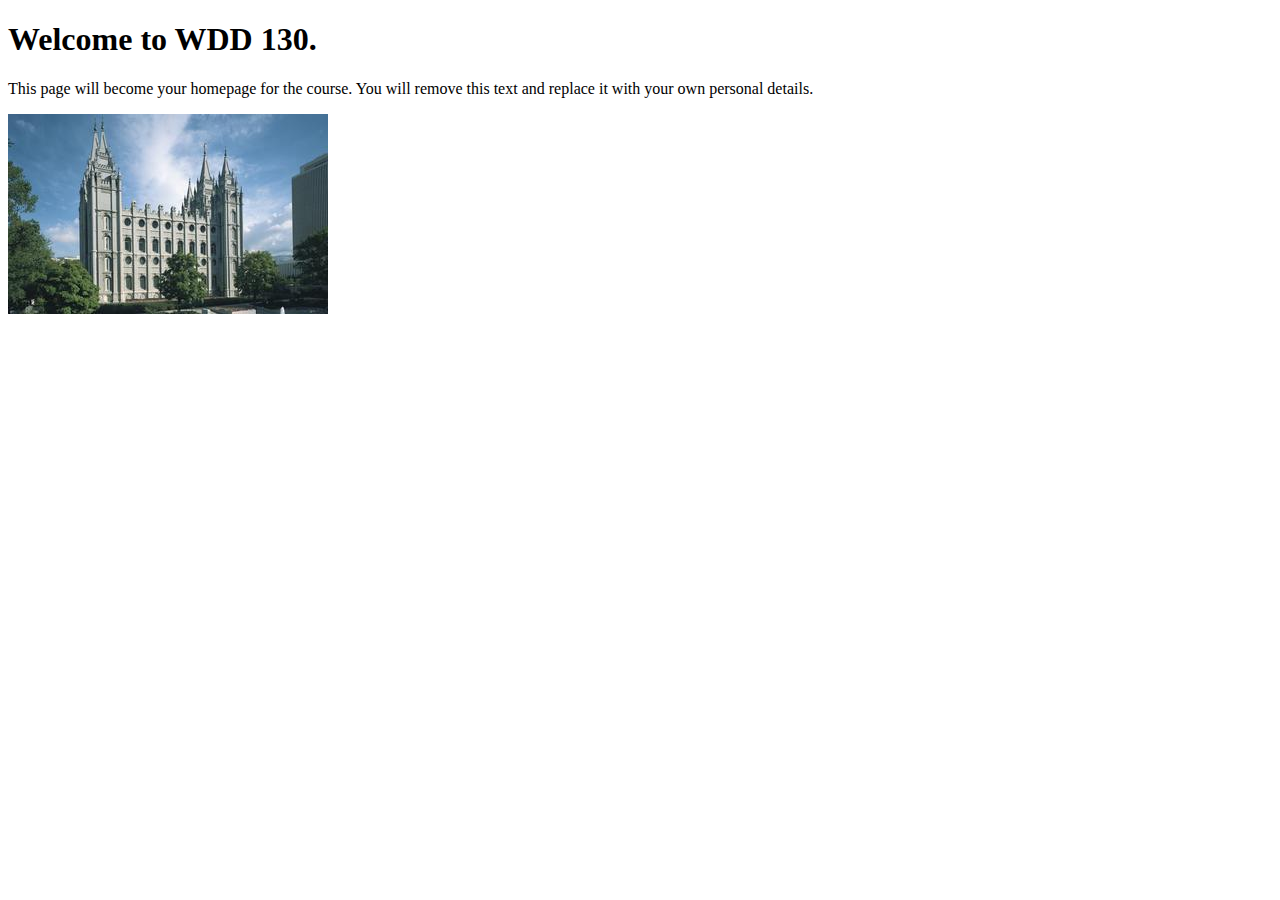
<file: index.html>
<!DOCTYPE html>
<html lang="en">
<head>
    <meta charset="UTF-8">
    <meta name="viewport" content="width=device-width, initial-scale=1.0">
    <title>WDD 130 | Personal Homepage</title>
</head>
<body>
    <h1>Welcome to WDD 130.</h1>
    <p>This page will become your homepage for the course. You will remove this text and replace it with your own personal details.</p>

    <img src="images/salt-lake-temple.jpg" alt="The Salt Lake Temple.">
</body>
</html>
</file>
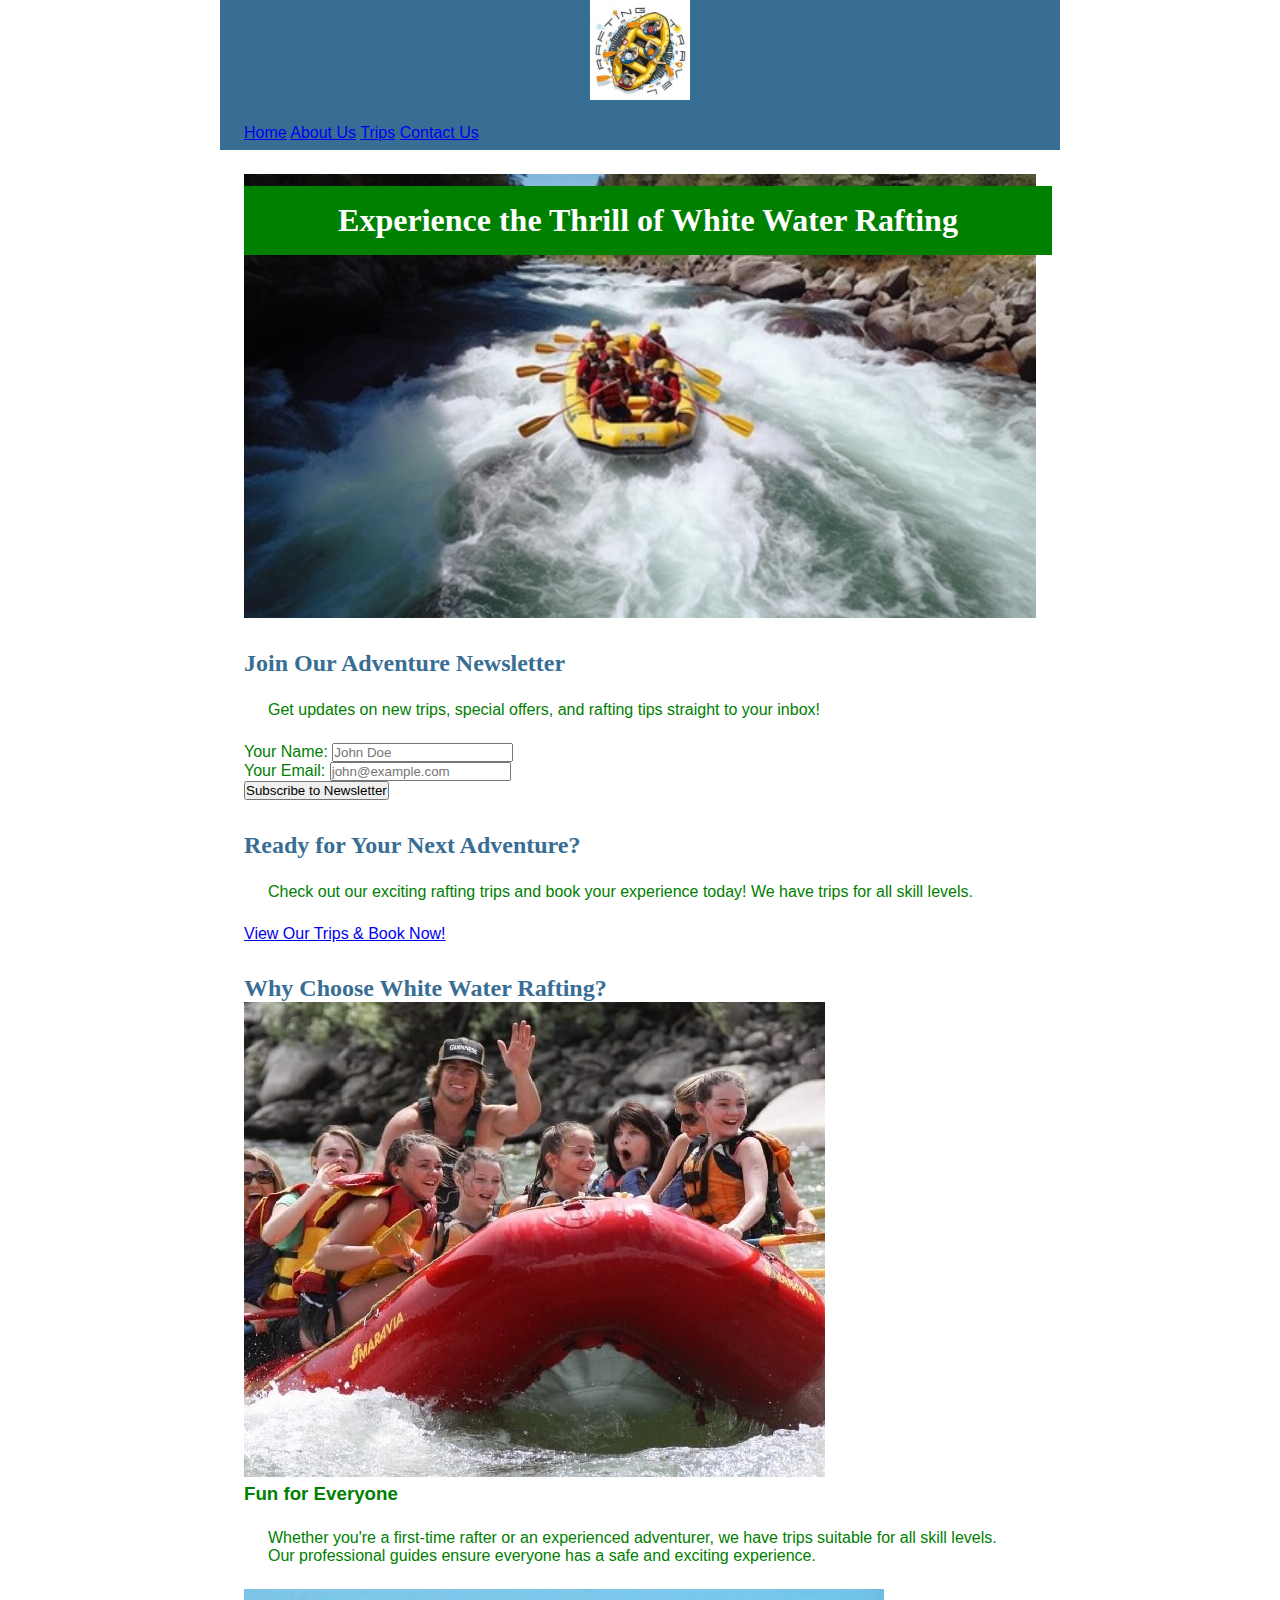
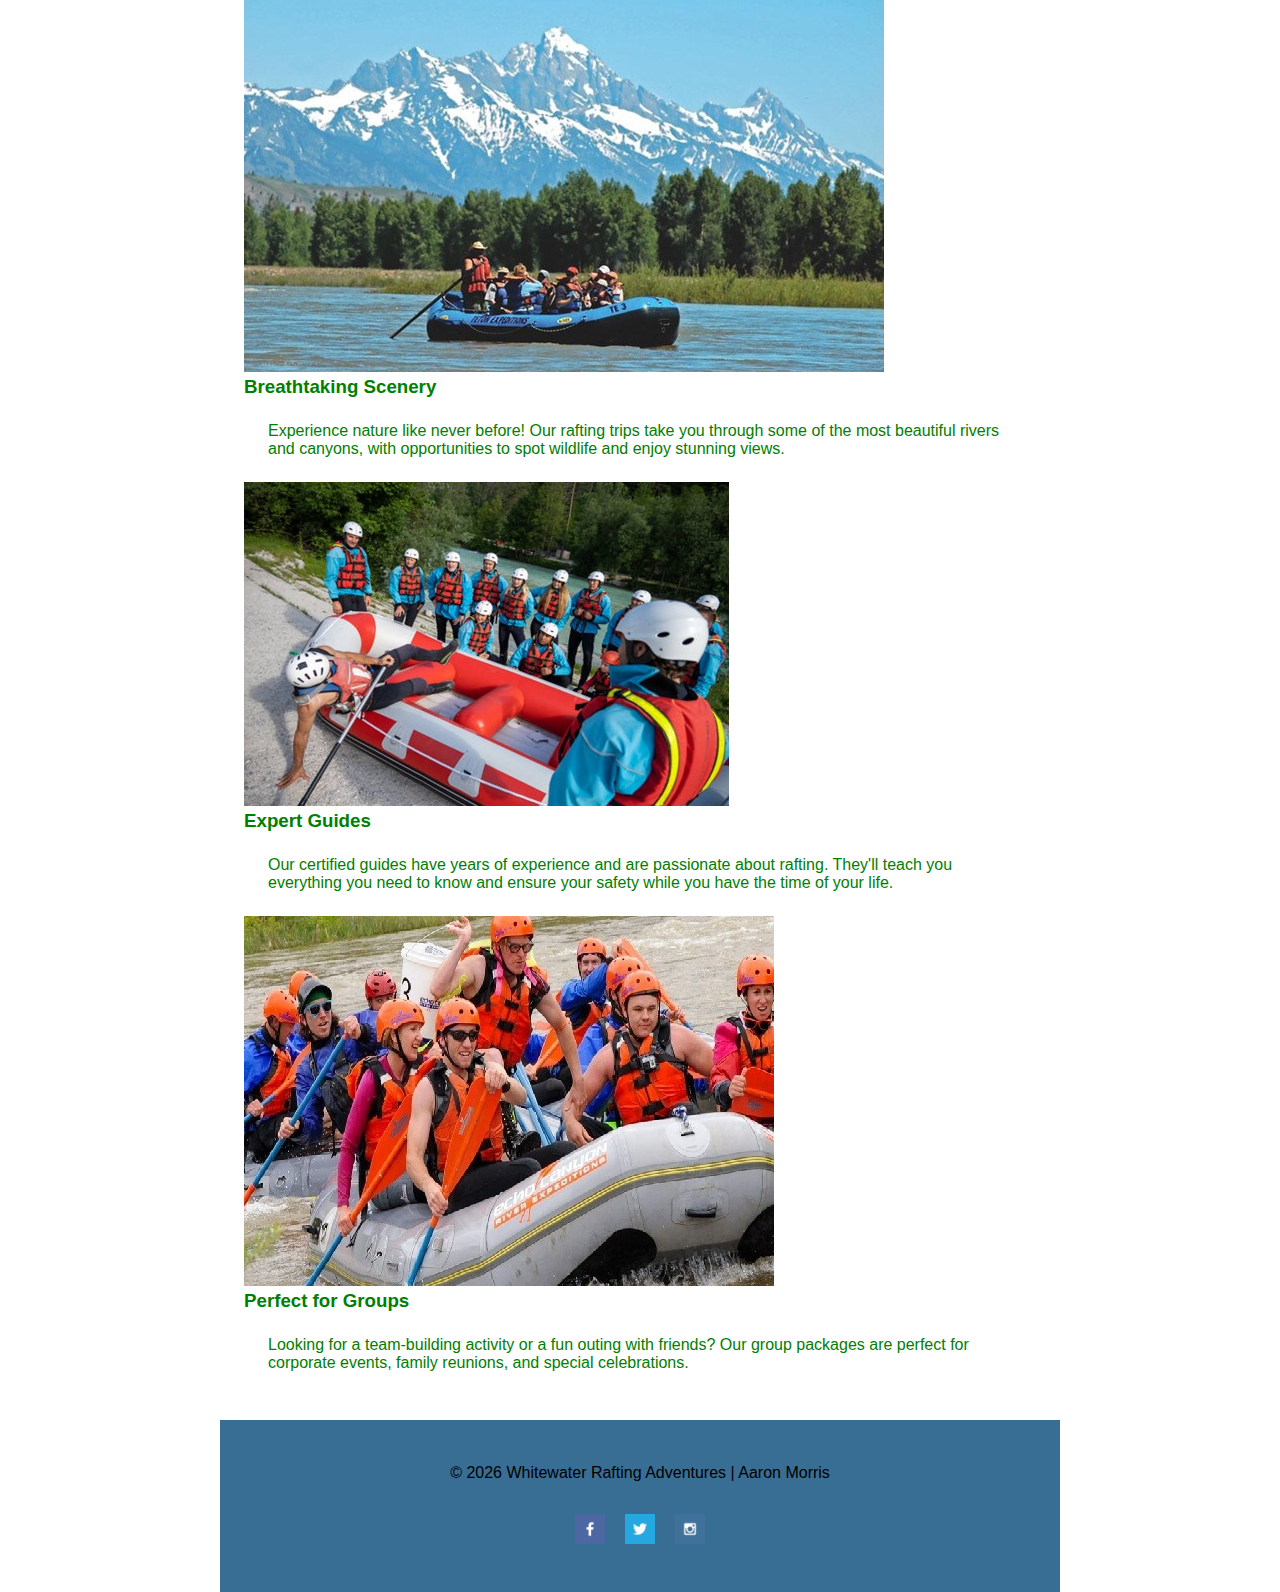
<file: wwr/index.html>
<!DOCTYPE html>
<html lang="en">

<head>
    <meta charset="UTF-8">
    <meta name="viewport" content="width=device-width, initial-scale=1.0">
    <title>White Water Rafting | Home | Experience the Thrill</title>
    <meta name="description"
      content="Experience thrilling white water rafting adventures. Sign up for our newsletter, explore our exciting trips, and start your adventure today!">
    <meta name="author" content="Aaron Morris" />
    <link rel="stylesheet" href="styles/rafting.css">
</head>

<body>
    <header>
        <!-- FIXED: Using same path as contact.html -->
        <img src="images/rafting_logo.jpg" alt="Whitewater Rafting Company Logo">
        <nav>
            <a href="index.html">Home</a>
            <a href="about.html">About Us</a>
            <a href="trips.html">Trips</a>
            <a href="contact.html">Contact Us</a>
        </nav>
    </header>

    <main>
        <!-- Hero Section with heading -->
        <section class="hero">
            <img src="images/hero-home.jpg" alt="White water rafting adventure">
            <h1>Experience the Thrill of White Water Rafting</h1>
        </section>

        <!-- Newsletter Sign Up Form -->
        <section class="newsletter">
            <h2>Join Our Adventure Newsletter</h2>
            <p>Get updates on new trips, special offers, and rafting tips straight to your inbox!
            </p>

            <form class="newsletter-form">
                <div class="form-group">
                    <label for="name">Your Name:</label>
                    <input type="text" id="name" name="name" placeholder="John Doe" required>
                </div>

                <div class="form-group">
                    <label for="email">Your Email:</label>
                    <input type="email" id="email" name="email" placeholder="john@example.com"
                      required>
                </div>

                <button type="submit" class="subscribe-button">Subscribe to Newsletter</button>
            </form>
        </section>

        <!-- Call to Action (links to trips.html) -->
        <section class="cta-section">
            <h2>Ready for Your Next Adventure?</h2>
            <p>Check out our exciting rafting trips and book your experience today! We have trips
                for all skill levels.</p>
            <a href="trips.html" class="cta-button">View Our Trips & Book Now!</a>
        </section>

        <!-- Purpose Grid Section - using CSS Grid -->
        <section class="purpose-grid">
            <h2>Why Choose White Water Rafting?</h2>

            <div class="grid-container">
                <div class="grid-item">
                    <img src="images/purpose-1.jpg" alt="Family rafting adventure">
                    <h3>Fun for Everyone</h3>
                    <p>Whether you're a first-time rafter or an experienced adventurer, we have
                        trips suitable for all skill levels. Our professional guides ensure everyone
                        has a safe and exciting experience.</p>
                </div>

                <div class="grid-item">
                    <img src="images/purpose-2.jpg" alt="Scenic river views">
                    <h3>Breathtaking Scenery</h3>
                    <p>Experience nature like never before! Our rafting trips take you through some
                        of the most beautiful rivers and canyons, with opportunities to spot
                        wildlife and enjoy stunning views.</p>
                </div>

                <div class="grid-item">
                    <img src="images/purpose-3.jpg" alt="Professional rafting guide">
                    <h3>Expert Guides</h3>
                    <p>Our certified guides have years of experience and are passionate about
                        rafting. They'll teach you everything you need to know and ensure your
                        safety while you have the time of your life.</p>
                </div>

                <div class="grid-item">
                    <img src="images/purpose-4.jpg" alt="Group rafting trip">
                    <h3>Perfect for Groups</h3>
                    <p>Looking for a team-building activity or a fun outing with friends? Our group
                        packages are perfect for corporate events, family reunions, and special
                        celebrations.</p>
                </div>
            </div>
        </section>
    </main>

    <footer>
        <div class="footer-content">
            <p>&copy; 2026 Whitewater Rafting Adventures | Aaron Morris</p>
            <nav class="socialmedia">
                <a href="https://facebook.com"><img src="images/facebook-icon.png"
                      alt="Visit our Facebook page"></a>
                <a href="https://twitter.com"><img src="images/twitter.png"
                      alt="Follow us on Twitter"></a>
                <a href="https://instagram.com"><img src="images/instagram.png"
                      alt="Follow us on Instagram"></a>
            </nav>
        </div>
    </footer>
</body>

</html>
</file>
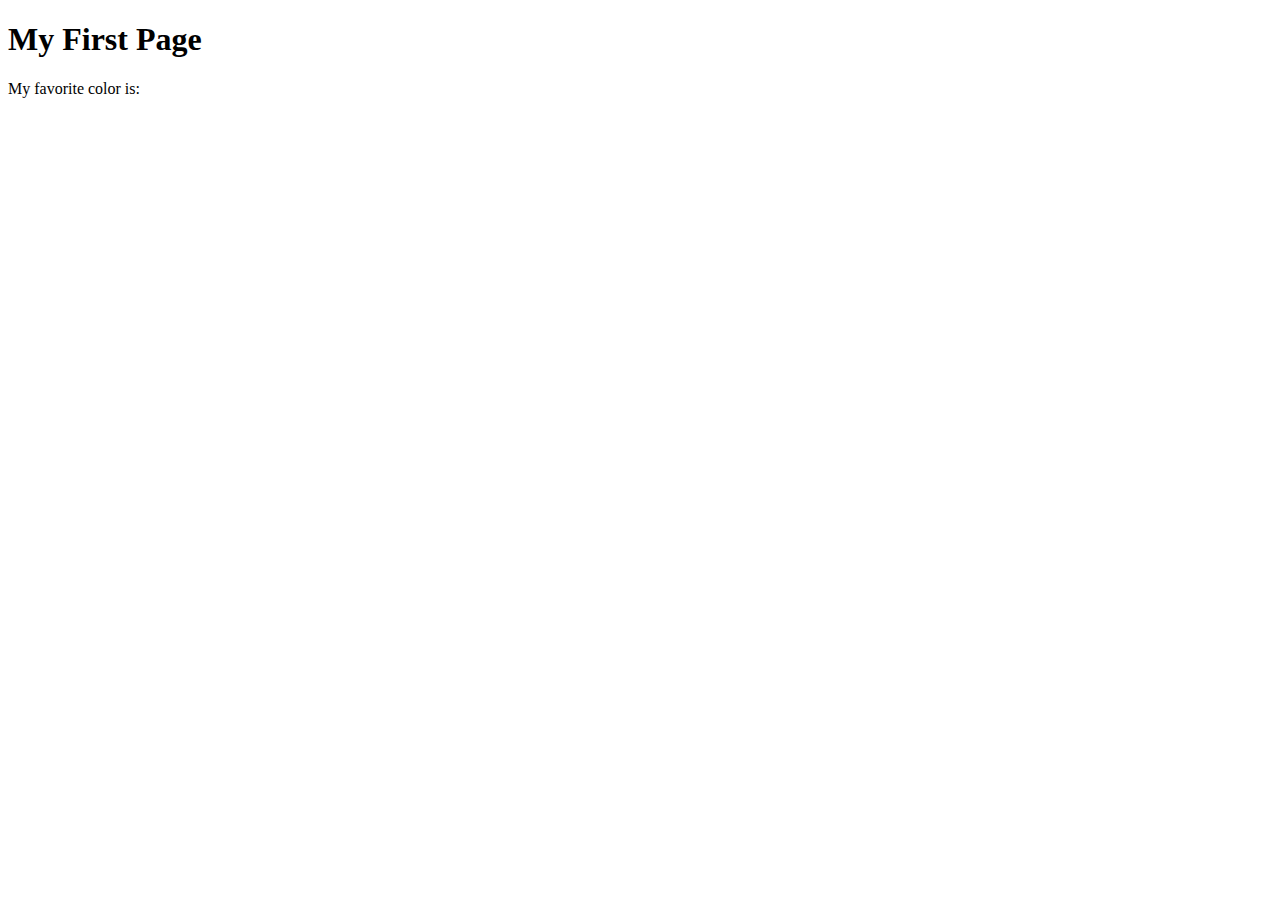
<file: week01/first-page.html>
<!DOCTYPE html>
<html lang="en">
<head>
    <meta charset="UTF-8">
    <meta name="viewport" content="width=device-width, initial-scale=1.0">
    <title>My First Page</title>
</head>
<body>
    <h1>My First Page</h1>
    <p>My favorite color is: </p>
</body>
</html>
</file>
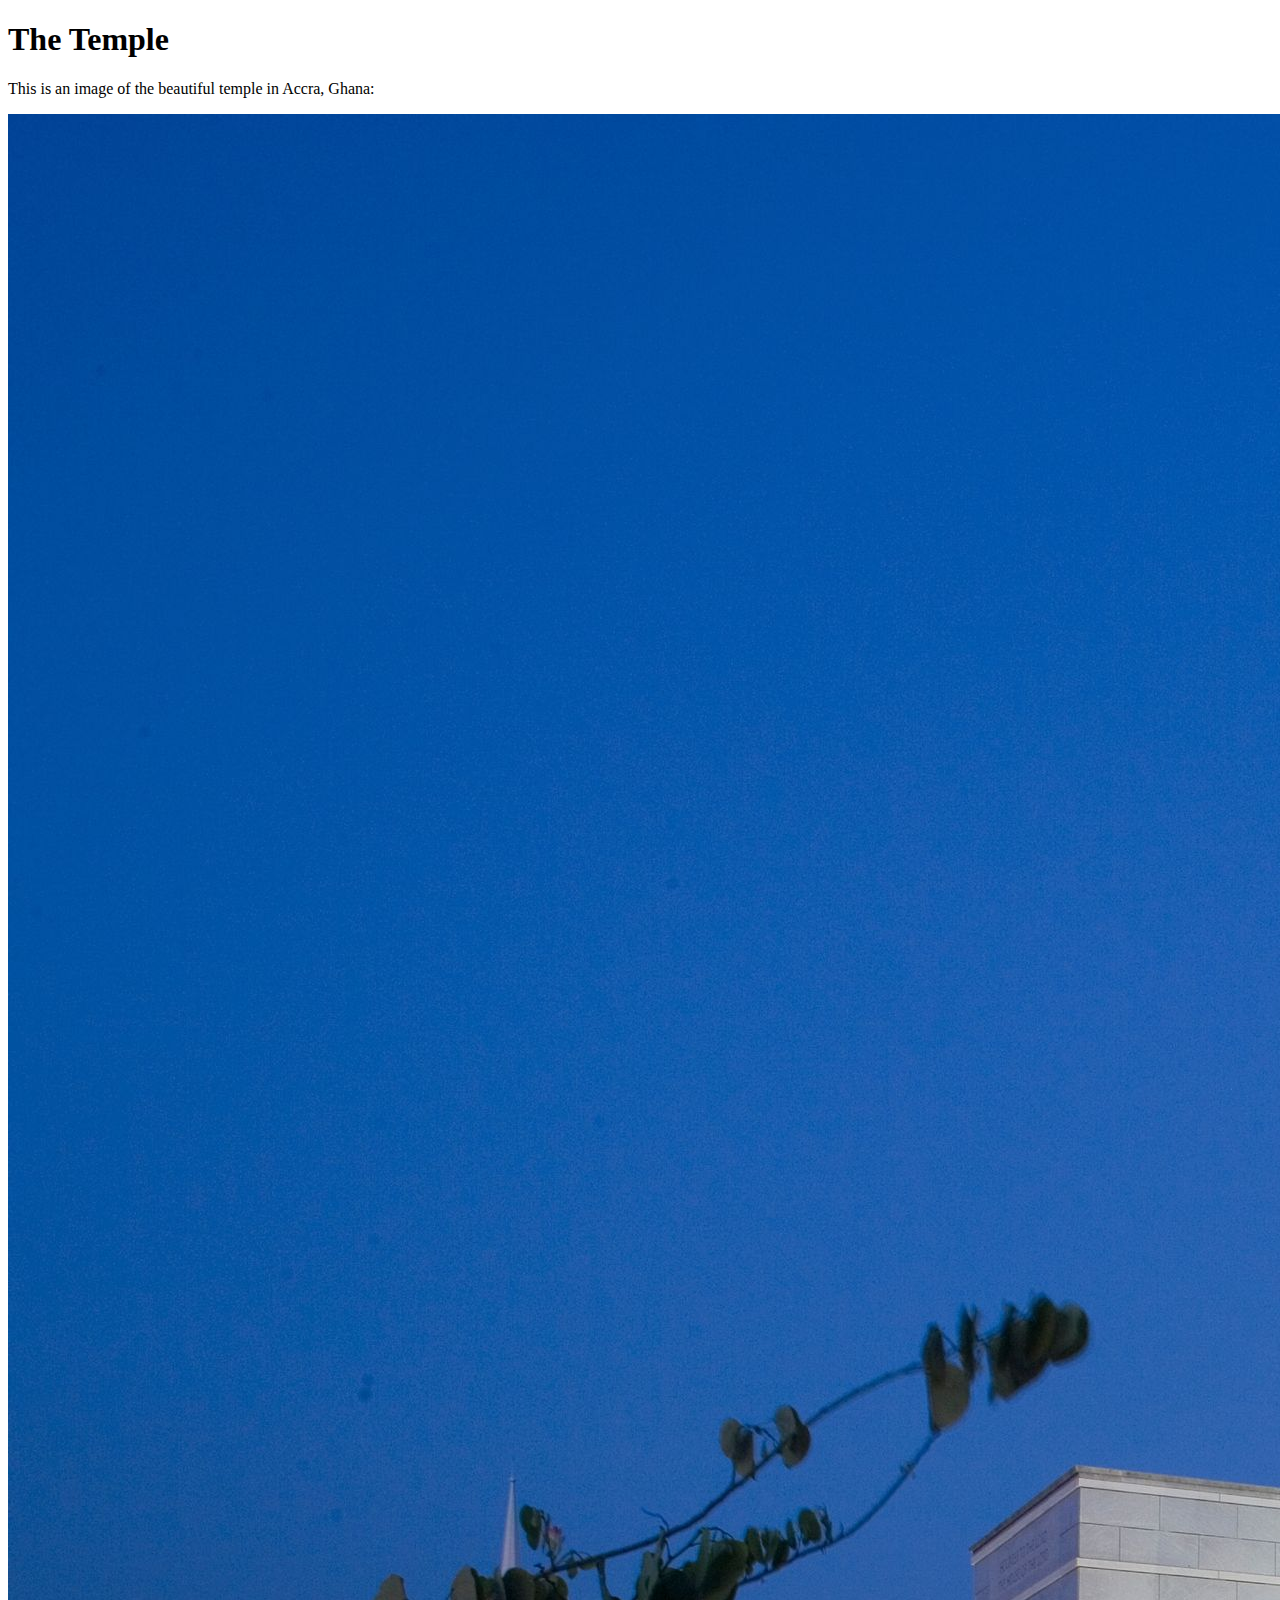
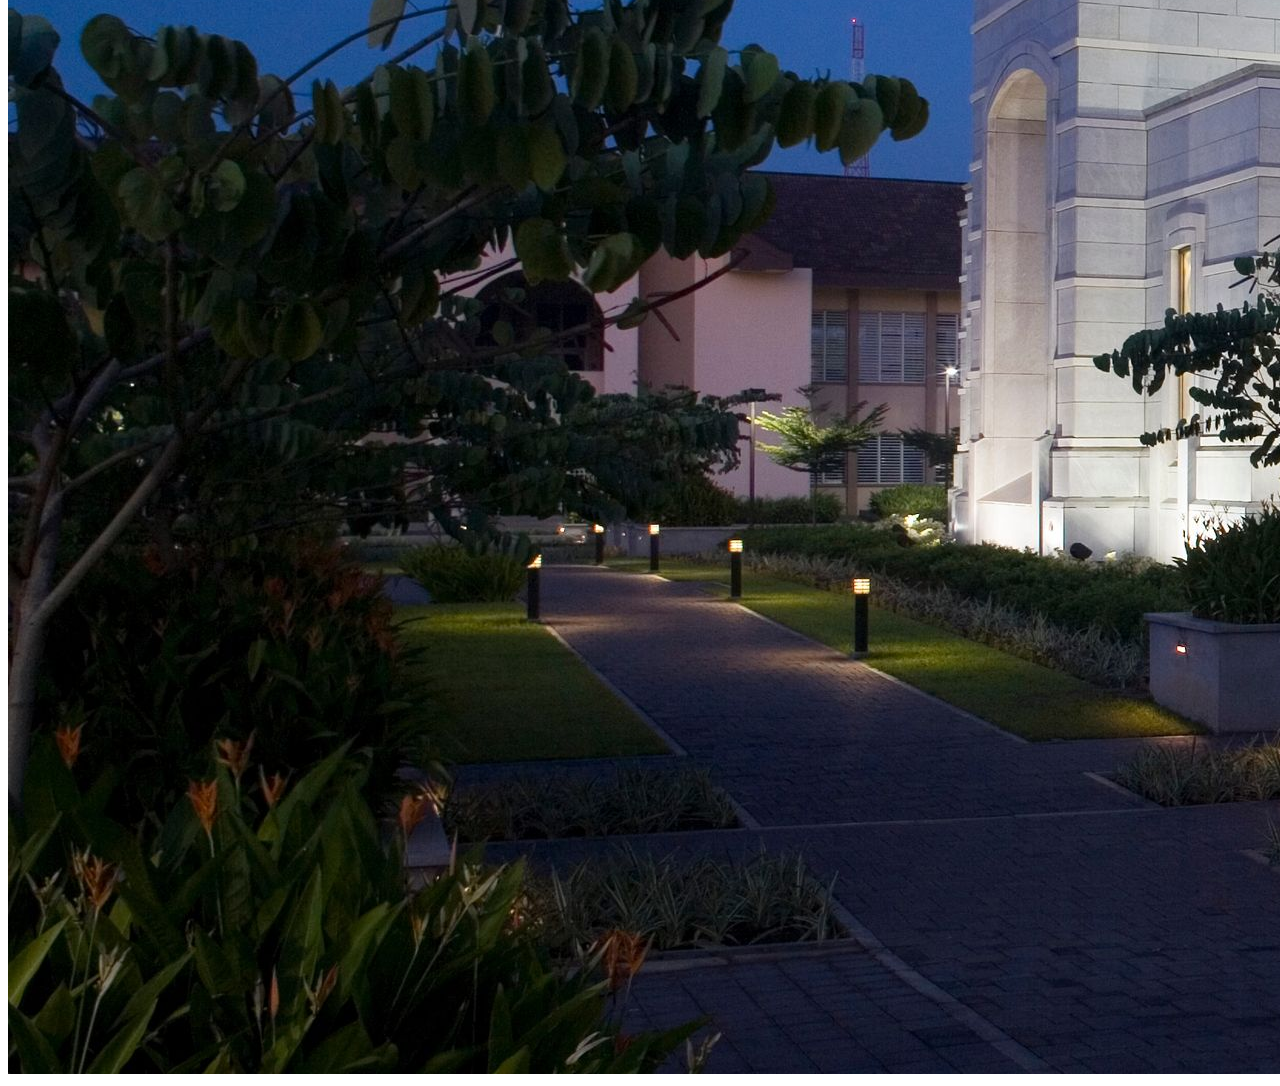
<file: week01/images.html>
<!DOCTYPE html>
<html lang="en">
<head>
    <meta charset="UTF-8">
    <meta name="viewport" content="width=device-width, initial-scale=1.0">
    <title>Temple Image</title>
</head>
<body>
    <h1>The Temple</h1>
    <p>This is an image of the beautiful temple in Accra, Ghana:</p>
    <img src="images/temple-large.jpeg" alt="The Accra Ghana Temple">
    
</body>
</html>
</file>
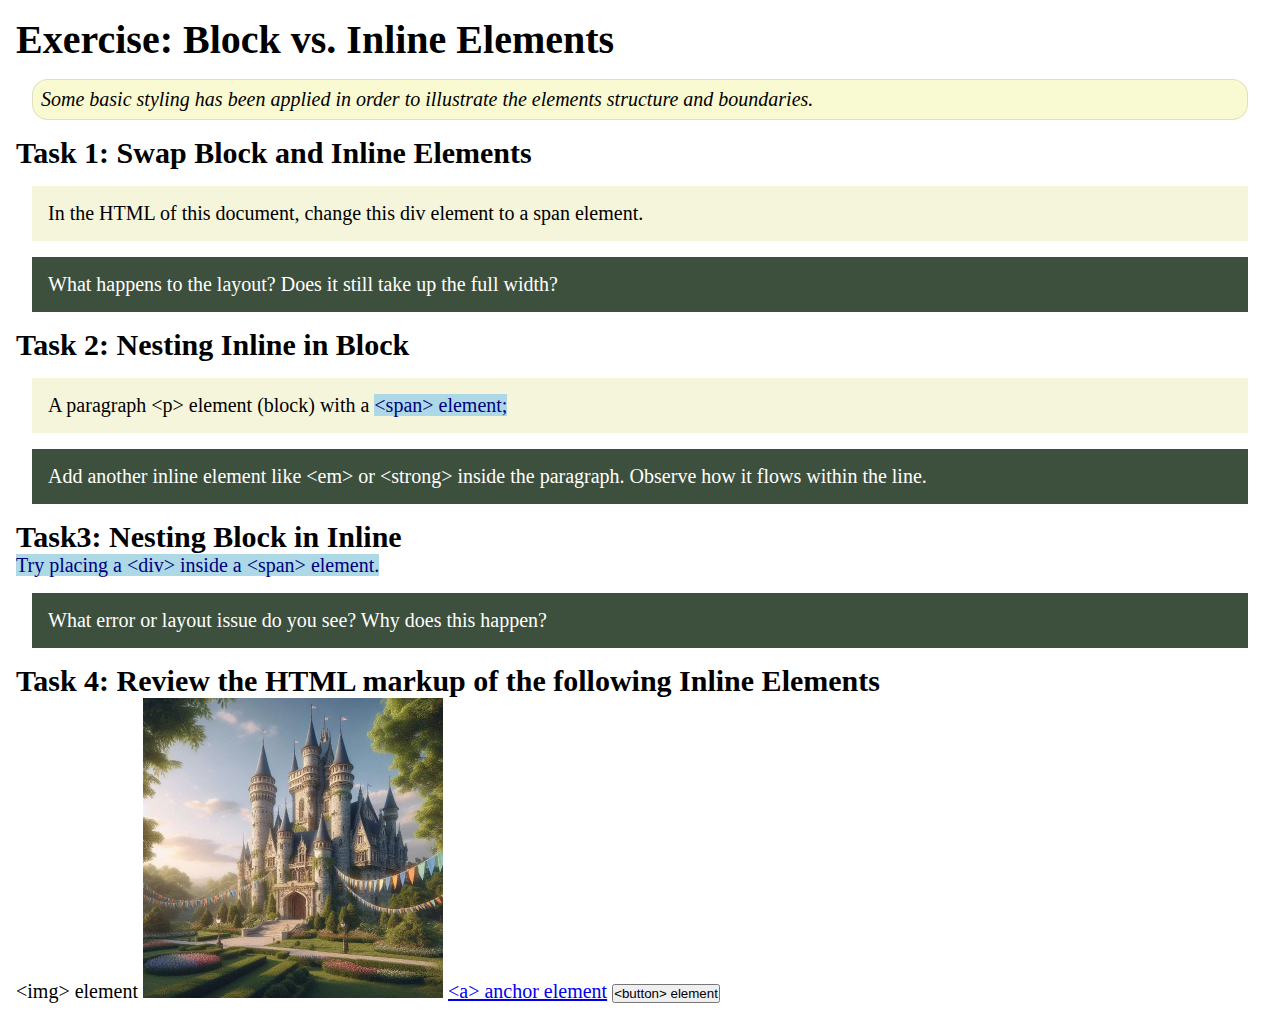
<file: week02/block-vs-inline.html>
<!DOCTYPE html>
<html lang="en">

<head>
    <meta charset="UTF-8">
    <meta name="viewport" content="width=device-width, initial-scale=1.0">
    <title>Exercise: Block vs. Inline Elements</title>
    <link rel="stylesheet" href="styles/block-vs-inline.css">
</head>

<body>
    <main>
        <h1>Exercise: Block vs. Inline Elements</h1>
        <p class="note">Some basic styling has been applied in order to illustrate the elements structure and
            boundaries.</p>

        <h2>Task 1: Swap Block and Inline Elements</h2>
        <div>In the HTML of this document, change this div element to a span element.</div>

        <p class="question">What happens to the layout? Does it still take up the full width?</p>

        <h2>Task 2: Nesting Inline in Block</h2>
        <p>A paragraph &lt;p&gt; element (block) with a <span>&lt;span&gt; element;</span></p>
        <p class="question">Add another inline element like &lt;em&gt; or &lt;strong&gt; inside the paragraph. Observe
            how it flows within the line.</p>

        <h2>Task3: Nesting Block in Inline</h2>
        <span>Try placing a &lt;div&gt; inside a &lt;span&gt; element.</span>
            <p class="question">What error or layout issue do you see? Why does this happen?</p>


            <h2>Task 4: Review the HTML markup of the following Inline Elements</h2>
        &lt;img&gt; element
        <img src="images/castle.webp" alt="placeholder image (images are inline)" width="300" height="300">
        <a href="https://churchofjesuschrist.org">&lt;a&gt; anchor element</a>
        <button type="button">&lt;button&gt; element</button>
    </main>
</body>

</html>
</file>
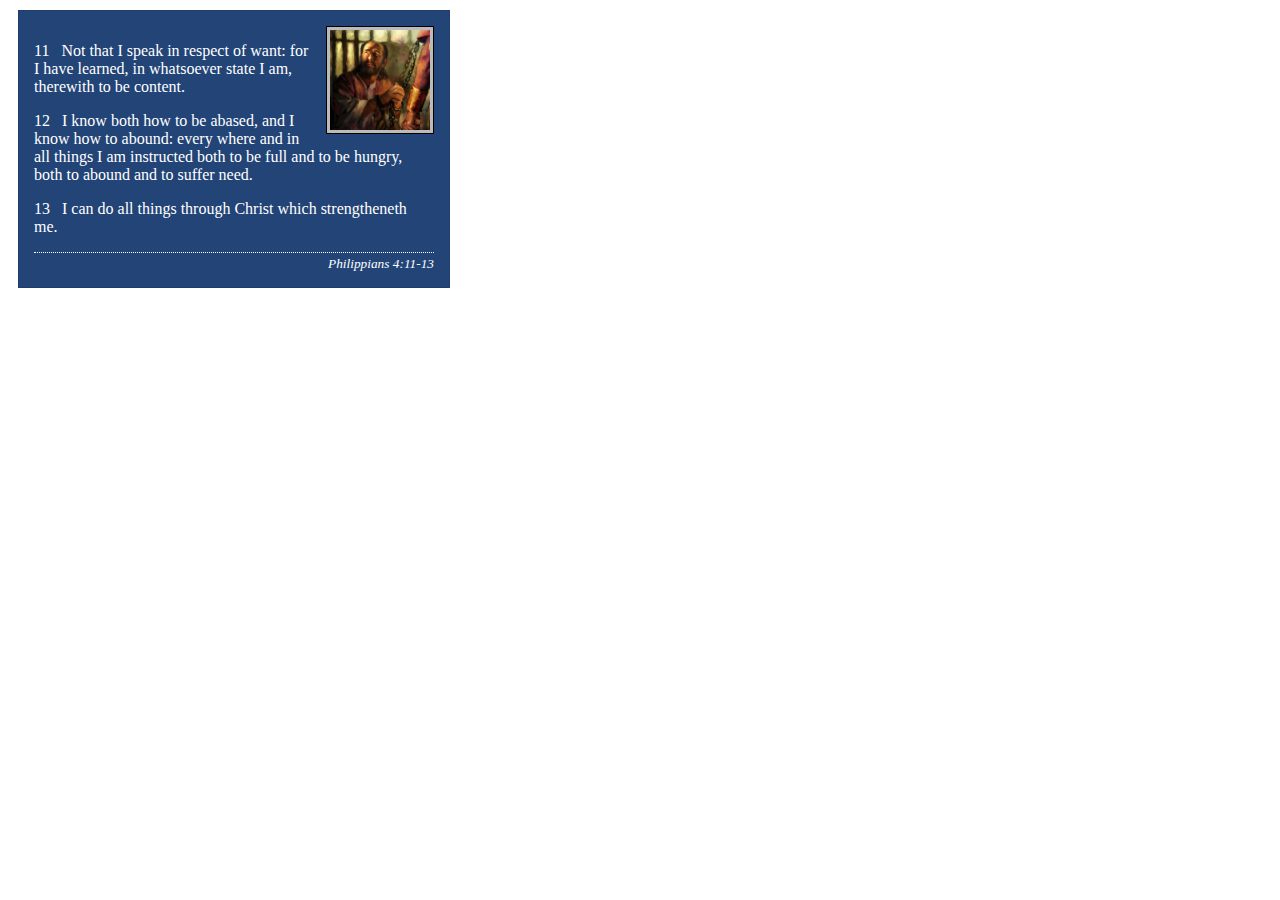
<file: week02/box-model-solution.html>
<!DOCTYPE html>
<html lang="en">
<head>
    <meta charset="UTF-8">
    <meta name="viewport" content="width=device-width, initial-scale=1.0">
    <title>Box Model Activity</title>
    <link rel="stylesheet" href="styles/box-model-solution.css">
</head>
<body>
    <main>
        <div class="callout">
            <img src="images/apostle-paul-imprisoned.webp" alt="Paul the Apostle - Imprisoned in Rome" width="200" height="200">
            <blockquote>
                <p>11 &nbsp; Not that I speak in respect of want: for I have learned, in whatsoever state I am, therewith to be content.</p>
                <p>12 &nbsp; I know both how to be abased, and I know how to abound: every where and in all things I am instructed both to be full and to be hungry, both to abound and to suffer need.</p>
                <p>13 &nbsp; I can do all things through Christ which strengtheneth me.</p>
            </blockquote>
            <cite>Philippians 4:11-13</cite>
        </div>
    </main>
</body>
</html>
</file>
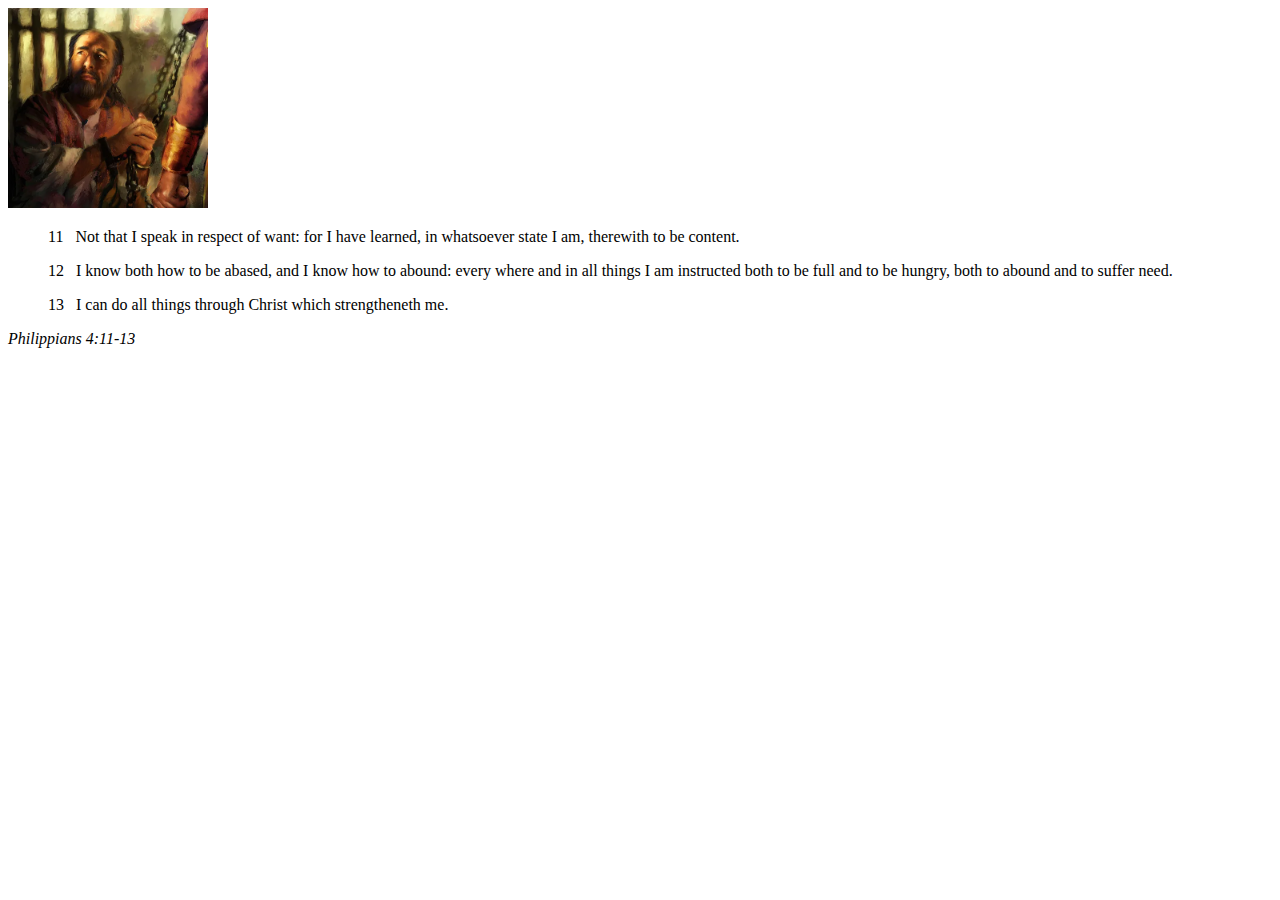
<file: week02/box-model.html>
<!DOCTYPE html>
<html lang="en">

<head>
    <meta charset="UTF-8">
    <meta name="viewport" content="width=device-width, initial-scale=1.0">
    <title>Box Model Activity</title>
    <link rel="stylesheet" href="styles/box-model.css">
</head>

<body>
    <main>
        <div class="callout">
            <img src="images/apostle-paul-imprisoned.webp"
              alt="Paul the Apostle - Imprisoned in Rome" width="200" height="200">
            <blockquote>
                <p>11 &nbsp; Not that I speak in respect of want: for I have learned, in whatsoever
                    state I am, therewith to be content.</p>
                <p>12 &nbsp; I know both how to be abased, and I know how to abound: every where and
                    in all things I am instructed both to be full and to be hungry, both to abound
                    and to suffer need.</p>
                <p>13 &nbsp; I can do all things through Christ which strengtheneth me.</p>
            </blockquote>
            <cite>Philippians 4:11-13</cite>
        </div>
    </main>
</body>

</html>
</file>
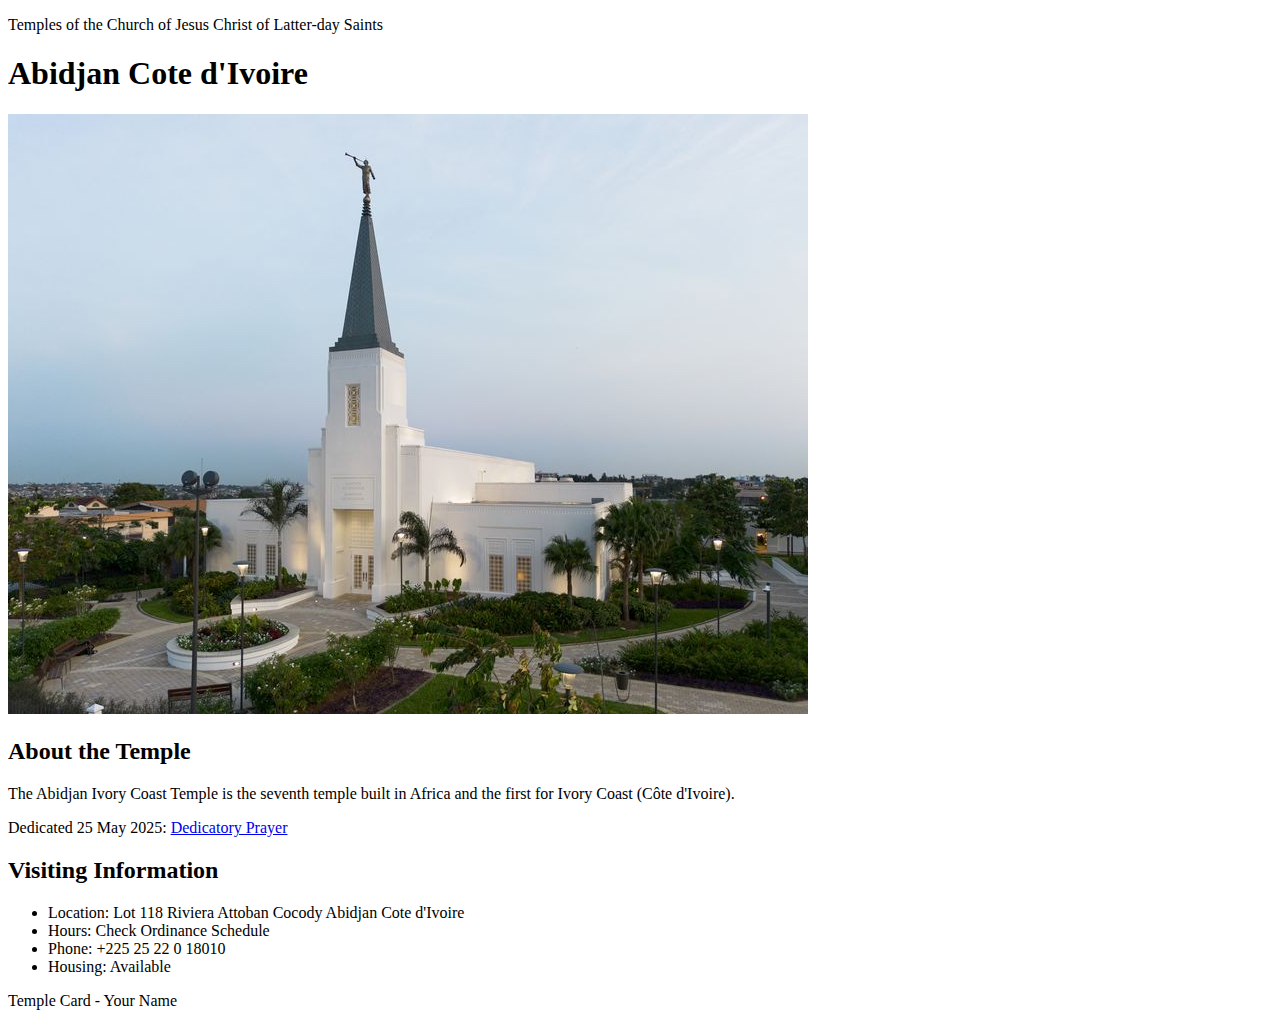
<file: week02/temple.html>
<!DOCTYPE html>
<html lang="en">

<head>
    <meta charset="UTF-8">
    <meta name="viewport" content="width=device-width, initial-scale=1.0">
    <title>Temple Card - Abidjan Cote d'Ivoire</title>
</head>

<body>
    <header>
        <p>Temples of the Church of Jesus Christ of Latter-day Saints</p>
    </header>
    <main>
        <h1>Abidjan Cote d'Ivoire</h1>
        <picture>
            <img src="images/abidjan-ivory-coast.jpeg" alt="Abidjan Cote d'Ivoire Temple">
        </picture>
        <section>
            <h2>About the Temple</h2>
            <p>The Abidjan Ivory Coast Temple is the seventh temple built in Africa and the first for Ivory Coast (Côte
                d'Ivoire).</p>
            <p>Dedicated 25 May 2025: <a
                    href="https://www.churchofjesuschrist.org/temples/dedicatory-prayer/abidjan-ivory-coast-temple/2025-05-25?lang=eng"
                    target="_blank" rel="noopener noreferrer">Dedicatory Prayer</a></p>
        </section>
        <section>
            <h2>Visiting Information</h2>
            <ul>
                <li>Location: Lot 118 Riviera Attoban Cocody Abidjan Cote d'Ivoire</li>
                <li>Hours: Check Ordinance Schedule</li>
                <li>Phone: +225 25 22 0 18010</li>
                <li>Housing: Available</li>
            </ul>
        </section>
    </main>
    <footer>
        <p>Temple Card - Your Name</p>
    </footer>
</body>

</html>
</file>
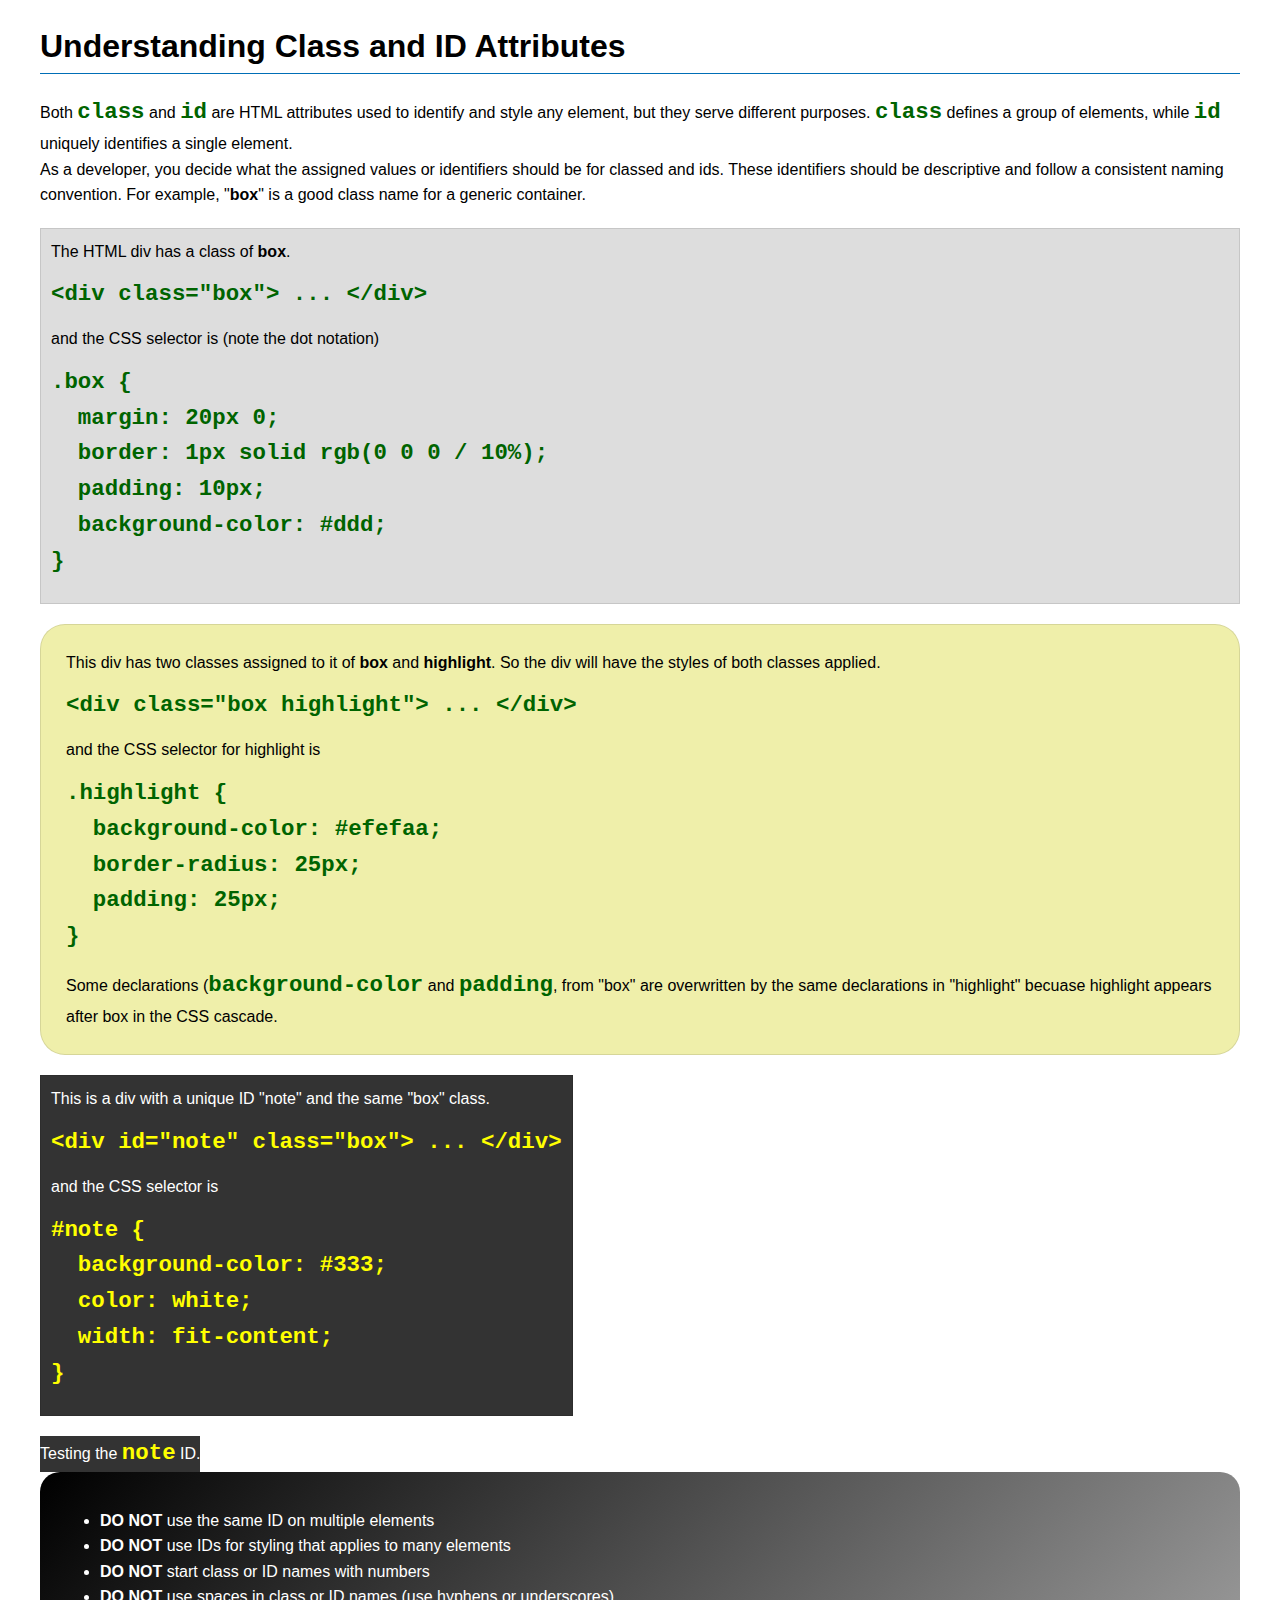
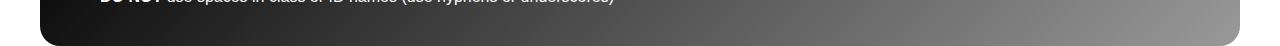
<file: week03/class-and-id.html>
<!DOCTYPE html>
<html lang="en">

<head>
    <meta charset="UTF-8">
    <meta name="viewport" content="width=device-width, initial-scale=1.0">
    <title>Class vs ID Attributes</title>
    <link rel="stylesheet" href="styles/class-and-id.css">
</head>

<body>
    <h1>Understanding Class and ID Attributes</h1>
    <p>Both <code>class</code> and <code>id</code> are HTML attributes used to identify and style any element, but they
        serve different purposes. <code>class</code> defines a group of elements, while <code>id</code> uniquely
        identifies a single element.</p>
    <p>As a developer, you decide what the assigned values or identifiers should be for classed and ids. These
        identifiers should be
        descriptive and follow a consistent naming convention. For example, "<strong>box</strong>" is a good class name
        for a generic container.</p>
    <div class="box">
        <p>The HTML div has a class of <strong>box</strong>.</p>
        <pre><code class="html">&lt;div class="box"&gt; ... &lt;/div&gt;</code></pre>
        and the CSS selector is (note the dot notation)
        <pre><code class="css">.box {
  margin: 20px 0;
  border: 1px solid rgb(0 0 0 / 10%);
  padding: 10px;
  background-color: #ddd; 
}</code></pre>
    </div>

    <div class="box highlight">
        <p>This div has two classes assigned to it of <strong>box</strong> and <strong>highlight</strong>. So the div
            will have the styles of both classes applied.</p>
        <pre><code class="html">&lt;div class="box highlight"&gt; ... &lt;/div&gt;</code></pre>
        and the CSS selector for highlight is
        <pre><code class="css">.highlight {
  background-color: #efefaa;
  border-radius: 25px;
  padding: 25px;
}</code></pre>
<p>Some declarations (<code>background-color</code> and <code>padding</code>, from "box" are overwritten by the same declarations in "highlight" becuase highlight appears after box in the CSS cascade.</p>
    </div>

    <div id="note" class="box">
        <p>This is a div with a unique ID "note" and the same "box" class.</p>
        <pre><code class="html">&lt;div id="note" class="box"&gt; ... &lt;/div&gt;</code></pre>
        and the CSS selector is
        <pre><code class="css">#note {
  background-color: #333;
  color: white;
  width: fit-content;
}</code></pre>
    </div>

    <div id="note">
        <p>Testing the <code>note</code> ID.</p>
    </div>

    <section id="best-practice">
        <ul>
            <li><strong>DO NOT</strong> use the same ID on multiple elements</li>
            <li><strong>DO NOT</strong> use IDs for styling that applies to many elements</li>
            <li><strong>DO NOT</strong> start class or ID names with numbers</li>
            <li><strong>DO NOT</strong> use spaces in class or ID names (use hyphens or underscores)</li>
        </ul>
    </section>




</body>

</html>
</file>
<file: wwr/styles/rafting.css>
/* CSS VARIABLES */
:root {
    --primary-color: #396e94;
    --secondary-color: #e7c24f;
    --accent1-color: green;
    --accent2-color: black;
    --heading-font: "Times New Roman", serif;
    --body-font: Arial, sans-serif;
}

/* UNIVERSAL SELECTOR RESET */
* {
    margin: 0;
    padding: 0;
    box-sizing: border-box;
}

/* BODY */
body {
    font-family: var(--body-font);
    color: var(--accent1-color);
}

/* PAGE LAYOUT */
header,
main,
footer {
    width: 840px;
    margin: 0 auto;
}

/* HEADINGS */
h1,
h2 {
    font-family: var(--heading-font);
    color: var(--primary-color);
}

/* BASIC ELEMENTS */
nav,
p,
section,
article {
    margin: 16px;
    padding: 8px;
}

/* HEADER */
header {
    background-color: var(--primary-color);
    color: var(--accent2-color);
}

header img {
    width: 100px;
    height: auto;
    display: block;
    margin: 0 auto;
}

/* HERO SECTION - REQUIRED RULES */
.hero {
    position: relative;
}

.hero img {
    display: block;
    width: 100%;
    height: auto;
}

.hero h1 {
    position: absolute;
    top: 20px;
    width: 100%;
    padding: 16px;
    text-align: center;
    background-color: var(--accent1-color);
    color: white;
}

.hero article {
    position: absolute;
    bottom: 20px;
    right: 20px;
    background-color: rgba(255, 255, 255, 0.9);
    padding: 16px;
}

.hero article img {
    float: right;
    width: 125px;
    margin-left: 16px;
}

/* FOOTER */
footer {
    background-color: var(--primary-color);
    color: var(--accent2-color);
    padding: 20px;
    text-align: center;
}

/* SOCIAL MEDIA - REQUIRED RULE */
.socialmedia a {
    text-decoration: none;
}

.socialmedia img {
    width: 30px;
    height: 30px;
    margin: 0 8px;
}
</file>
<file: week02/styles/block-vs-inline.css>
* {
    margin: 0;
    padding: 0;
}

body {
    font-size: 20px;
    margin: 1rem;
}

p,
div {
    background-color: beige;
    margin: 1rem;
    padding: 1rem;
}

span {
    color: navy;
    background-color: lightblue;
}

code {
    margin: 0;
    padding: 0;
    color: green;
    font-size: 1.2rem;
}

.note {
    font-style: italic;
    background-color: lightgoldenrodyellow;
    border-radius: 1rem;
    border: 1px solid rgb(0 0 0 / 10%);
    margin: 1rem;
    padding: .5rem;
}

.question {
    background-color: #3d503d;
    color: #fff;
}
</file>
<file: week02/styles/box-model-solution.css>
.callout {
    max-width: 400px;
    margin: 10px;
    border: 1px solid rgba(0, 0, 0, .1);
    padding: 15px;
    background-color: #247;
    color: #fff;
}

.callout img {
    float: right;
    margin: 0 0 10px 15px;
    border: 1px solid #000;
    padding: 3px;
    background-color: #bbb;
    width: 100px;
    height: auto;

}

blockquote {
    margin: 0;
}

cite {
    display: block;
    border-top: 1px dotted #fff;
    padding-top: 3px;
    text-align: right;
    font-size: smaller;
}
</file>
<file: week02/styles/box-model.css>
.callout {
	
}

.callout img {
	
}

blockquote {
	
}

cite {
	
}
</file>
<file: week03/styles/class-and-id.css>
body {
    font-family: Arial, sans-serif;
    line-height: 1.6;
    margin: 0;
    padding: 0 40px;
}

h1 {
    border-bottom: 1px solid rgb(0 110 182);
    padding-bottom: 0;
}

p {
    margin: 0;
}

code {
    color: darkgreen;
    font-weight: 700;
    font-size: 1.4rem;
}

/* Class examples - can be reused */

.box {
    margin: 20px 0;
    border: 1px solid rgb(0 0 0 / 10%);
    padding: 10px;
    background-color: #ddd;
    /* this is shorthand for #dddddd */
}

.highlight {
    background-color: #efefaa;
    border-radius: 25px;
    padding: 25px;
}

/* ID examples - should be unique */

#note {
    background-color: #333;
    color: white;
    width: fit-content;
}

#note code {
    color: yellow;
}

#best-practice {
    background: linear-gradient(135deg, #000 0%, #999 100%);
    color: white;
    border-radius: 20px;
    padding: 20px
}
</file>
